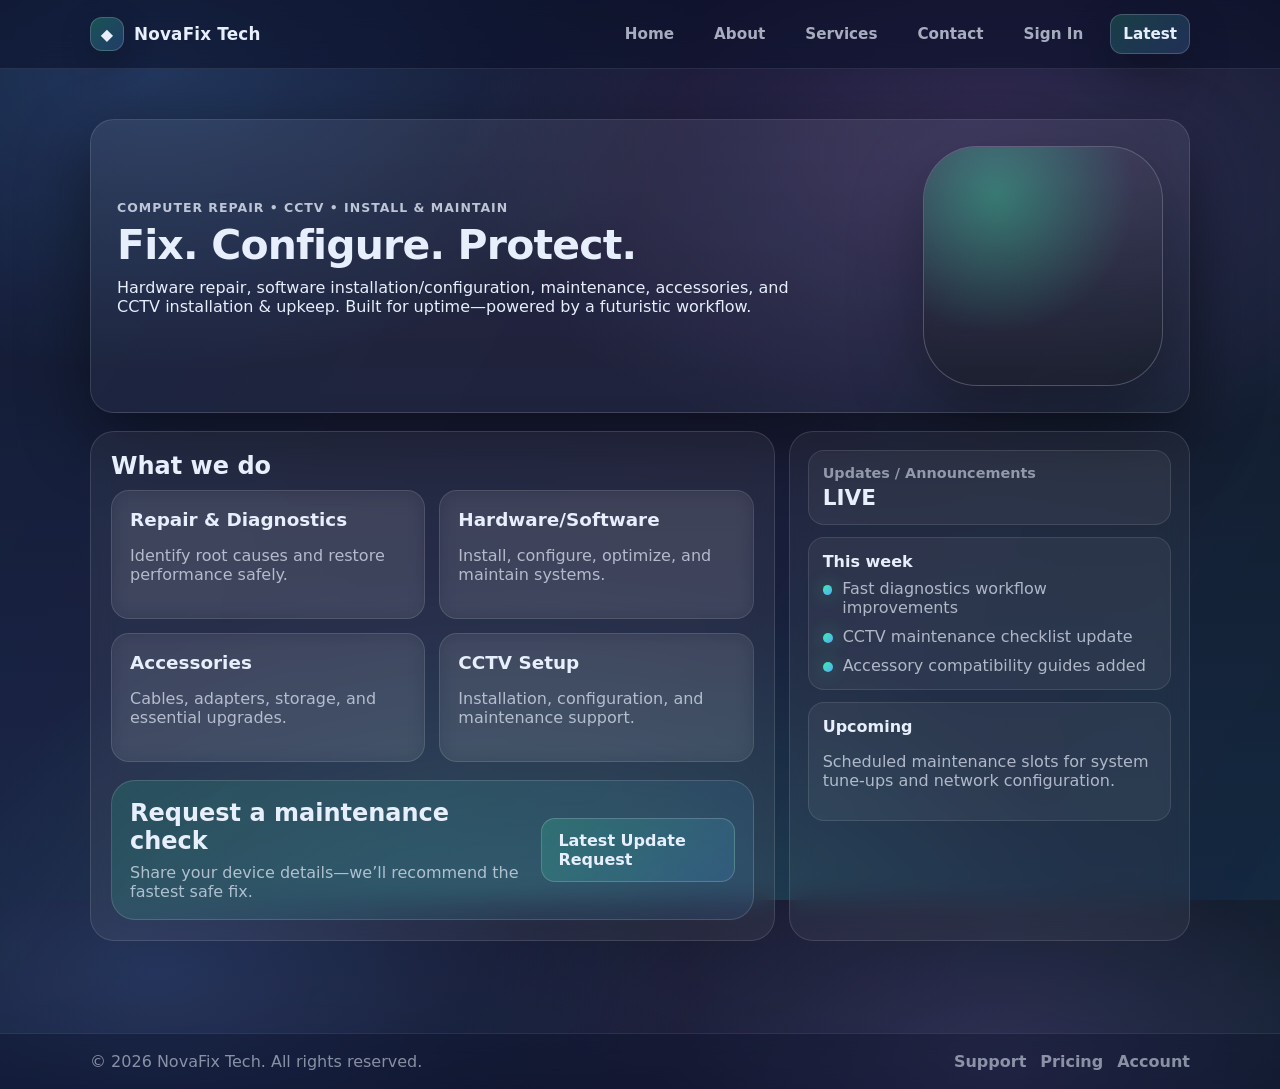
<file: index.html>
<!DOCTYPE html>
<html lang="en">
<head>
  <meta charset="UTF-8" />
  <meta name="viewport" content="width=device-width, initial-scale=1.0" />
  <title>Home | NovaFix Tech</title>
  <link rel="stylesheet" href="./style.css" />
</head>
<body>
  <header class="site-header">
    <div class="nav-inner">
      <a class="brand" href="./index.html">
        <span class="brand-mark" aria-hidden="true">◆</span>
        <span class="brand-name">NovaFix Tech</span>
      </a>

      <button class="nav-toggle" aria-label="Open menu" type="button">☰</button>

      <nav class="nav">
        <a class="nav-link" href="./index.html">Home</a>
        <a class="nav-link" href="./about.html">About</a>
        <a class="nav-link" href="./services.html">Services</a>
        <a class="nav-link" href="./contact.html">Contact</a>
        <a class="nav-link" href="./signin.html">Sign In</a>
        <a class="nav-link latest" href="./signup.html">Latest</a>
      </nav>
    </div>
  </header>

  <main class="container">
    <section class="page-hero">
      <div>
        <p class="eyebrow">Computer Repair • CCTV • Install & Maintain</p>
        <h1>Fix. Configure. Protect.</h1>
        <p class="lead">
          Hardware repair, software installation/configuration, maintenance, accessories, and CCTV installation & upkeep.
          Built for uptime—powered by a futuristic workflow.
        </p>
      </div>
      <div class="hero-media" aria-hidden="true">
        <div class="hero-video-track">
          <!-- 4 “moving” background videos (lightweight looping). Autoplay muted. -->
          <video class="hero-video" muted autoplay loop playsinline>
            <source src="https://cdn.coverr.co/videos/coverr-laptop-on-desk-1577/1080p.mp4" type="video/mp4" />
          </video>
          <video class="hero-video" muted autoplay loop playsinline>
            <source src="https://cdn.coverr.co/videos/coverr-working-on-a-computer-1575/1080p.mp4" type="video/mp4" />
          </video>
          <video class="hero-video" muted autoplay loop playsinline>
            <source src="https://cdn.coverr.co/videos/coverr-security-camera-2-1/1080p.mp4" type="video/mp4" />
          </video>
          <video class="hero-video" muted autoplay loop playsinline>
            <source src="https://cdn.coverr.co/videos/coverr-installing-a-computer-1745/1080p.mp4" type="video/mp4" />
          </video>
        </div>
      </div>
    </section>


    <section class="split">
      <div class="panel">
        <h2 class="panel-title">What we do</h2>
        <div class="grid-2" style="margin-top:0;">
          <article class="card">
            <h3 class="card-title">Repair & Diagnostics</h3>
            <p class="muted">Identify root causes and restore performance safely.</p>
          </article>
          <article class="card">
            <h3 class="card-title">Hardware/Software</h3>
            <p class="muted">Install, configure, optimize, and maintain systems.</p>
          </article>
          <article class="card">
            <h3 class="card-title">Accessories</h3>
            <p class="muted">Cables, adapters, storage, and essential upgrades.</p>
          </article>
          <article class="card">
            <h3 class="card-title">CCTV Setup</h3>
            <p class="muted">Installation, configuration, and maintenance support.</p>
          </article>
        </div>

        <div class="cta">
          <div>
            <h2 style="margin:0 0 8px;">Request a maintenance check</h2>
            <p class="muted" style="margin:0;">Share your device details—we’ll recommend the fastest safe fix.</p>
          </div>
          <a class="btn" href="./contact.html">Latest Update Request</a>
        </div>
      </div>

      <!-- Updates panel on the right (Home) -->
      <aside class="aside">
        <div class="mini-stat">
          <div class="mini-label">Updates / Announcements</div>
          <div class="mini-value">LIVE</div>
        </div>

        <div class="info-block">
          <div class="info-title">This week</div>
          <ul class="list">
            <li><span class="dot"></span> Fast diagnostics workflow improvements</li>
            <li><span class="dot"></span> CCTV maintenance checklist update</li>
            <li><span class="dot"></span> Accessory compatibility guides added</li>
          </ul>
        </div>

        <div class="info-block">
          <div class="info-title">Upcoming</div>
          <p class="muted">Scheduled maintenance slots for system tune-ups and network configuration.</p>
        </div>
      </aside>
    </section>
  </main>

  <footer class="footer">
    <div class="footer-inner">
      <div>© <span id="year"></span> NovaFix Tech. All rights reserved.</div>
      <div class="footer-links">
        <a href="./contact.html">Support</a>
        <a href="./services.html">Pricing</a>
        <a href="./signin.html">Account</a>
      </div>
    </div>
  </footer>

  <script>
    document.getElementById('year').textContent = new Date().getFullYear();
    document.querySelector('.nav-toggle')?.addEventListener('click', () => {
      document.querySelector('.nav')?.classList.toggle('open');
    });
  </script>
</body>
</html>
</file>
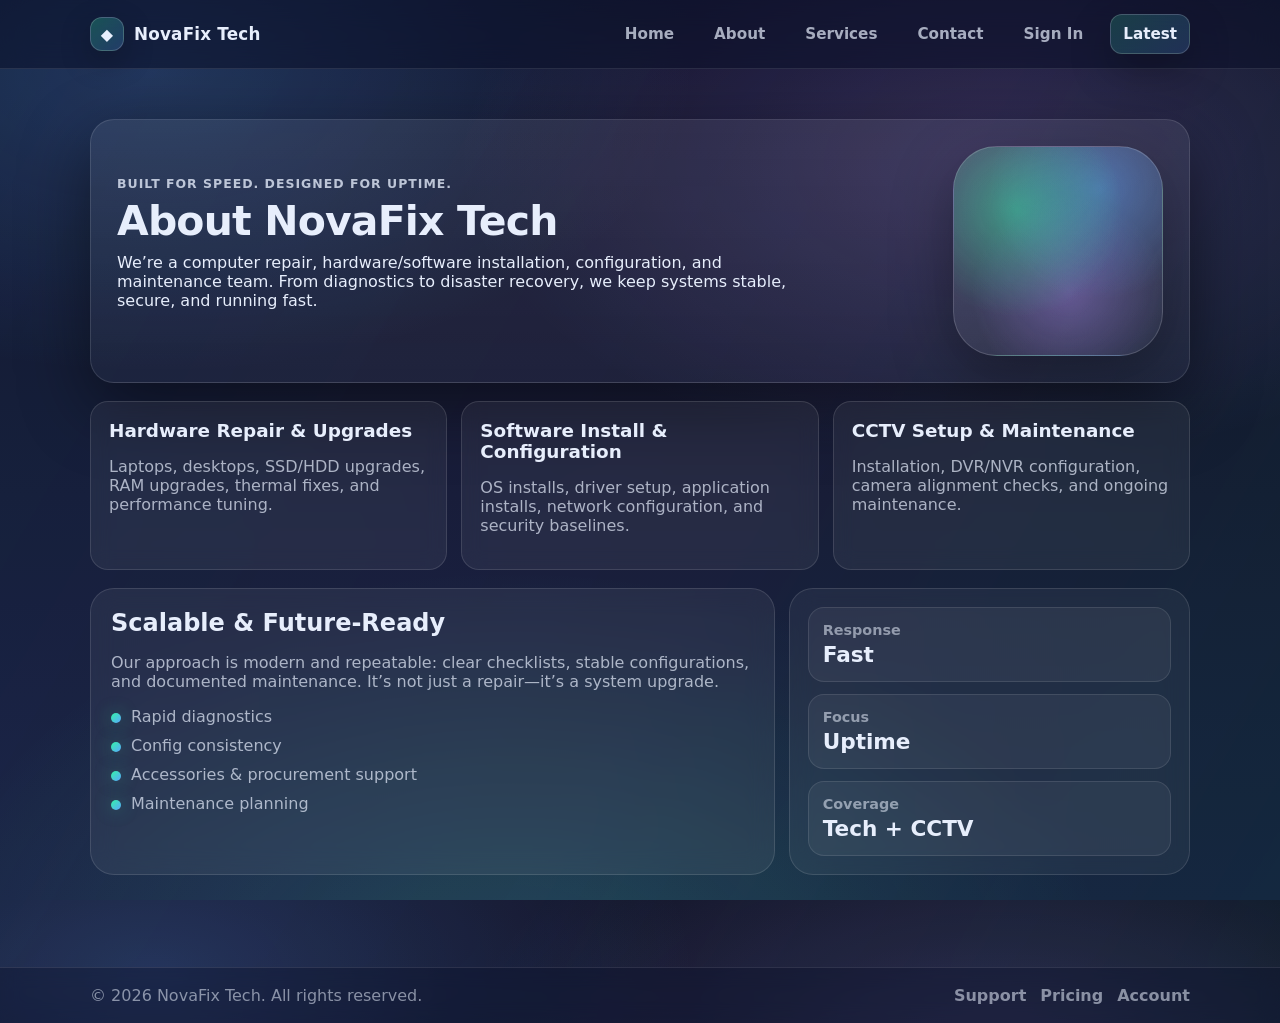
<file: about.html>
<!DOCTYPE html>
<html lang="en">
<head>
  <meta charset="UTF-8" />
  <meta name="viewport" content="width=device-width, initial-scale=1.0" />
  <title>About | NovaFix Tech</title>
  <link rel="stylesheet" href="./style.css" />
</head>
<body>
  <header class="site-header">
    <div class="nav-inner">
      <a class="brand" href="./index.html">
        <span class="brand-mark" aria-hidden="true">◆</span>
        <span class="brand-name">NovaFix Tech</span>
      </a>

      <button class="nav-toggle" aria-label="Open menu" type="button">☰</button>

      <nav class="nav">
        <a class="nav-link" href="./index.html">Home</a>
        <a class="nav-link" href="./about.html">About</a>
        <a class="nav-link" href="./services.html">Services</a>
        <a class="nav-link" href="./contact.html">Contact</a>
        <a class="nav-link" href="./signin.html">Sign In</a>
        <a class="nav-link latest" href="./signup.html">Latest</a>
      </nav>
    </div>
  </header>

  <main class="container">
    <section class="page-hero">
      <div>
        <p class="eyebrow">Built for speed. Designed for uptime.</p>
        <h1>About NovaFix Tech</h1>
        <p class="lead">
          We’re a computer repair, hardware/software installation, configuration, and maintenance team.
          From diagnostics to disaster recovery, we keep systems stable, secure, and running fast.
        </p>
      </div>
      <div class="hero-accent" aria-hidden="true"></div>
    </section>

    <section class="grid-3">
      <article class="card">
        <h2 class="card-title">Hardware Repair & Upgrades</h2>
        <p class="muted">Laptops, desktops, SSD/HDD upgrades, RAM upgrades, thermal fixes, and performance tuning.</p>
      </article>
      <article class="card">
        <h2 class="card-title">Software Install & Configuration</h2>
        <p class="muted">OS installs, driver setup, application installs, network configuration, and security baselines.</p>
      </article>
      <article class="card">
        <h2 class="card-title">CCTV Setup & Maintenance</h2>
        <p class="muted">Installation, DVR/NVR configuration, camera alignment checks, and ongoing maintenance.</p>
      </article>
    </section>

    <section class="split">
      <div class="panel">
        <h2 class="panel-title">Scalable & Future-Ready</h2>
        <p class="muted">
          Our approach is modern and repeatable: clear checklists, stable configurations, and documented maintenance.
          It’s not just a repair—it’s a system upgrade.
        </p>
        <ul class="list">
          <li><span class="dot"></span> Rapid diagnostics</li>
          <li><span class="dot"></span> Config consistency</li>
          <li><span class="dot"></span> Accessories & procurement support</li>
          <li><span class="dot"></span> Maintenance planning</li>
        </ul>
      </div>

      <aside class="aside">
        <div class="mini-stat">
          <div class="mini-label">Response</div>
          <div class="mini-value">Fast</div>
        </div>
        <div class="mini-stat">
          <div class="mini-label">Focus</div>
          <div class="mini-value">Uptime</div>
        </div>
        <div class="mini-stat">
          <div class="mini-label">Coverage</div>
          <div class="mini-value">Tech + CCTV</div>
        </div>
      </aside>
    </section>
  </main>

  <footer class="footer">
    <div class="footer-inner">
      <div>© <span id="year"></span> NovaFix Tech. All rights reserved.</div>
      <div class="footer-links">
        <a href="./contact.html">Support</a>
        <a href="./services.html">Pricing</a>
        <a href="./signin.html">Account</a>
      </div>
    </div>
  </footer>

  <script>
    document.getElementById('year').textContent = new Date().getFullYear();
    document.querySelector('.nav-toggle')?.addEventListener('click', () => {
      document.querySelector('.nav')?.classList.toggle('open');
    });
  </script>
</body>
</html>
</file>
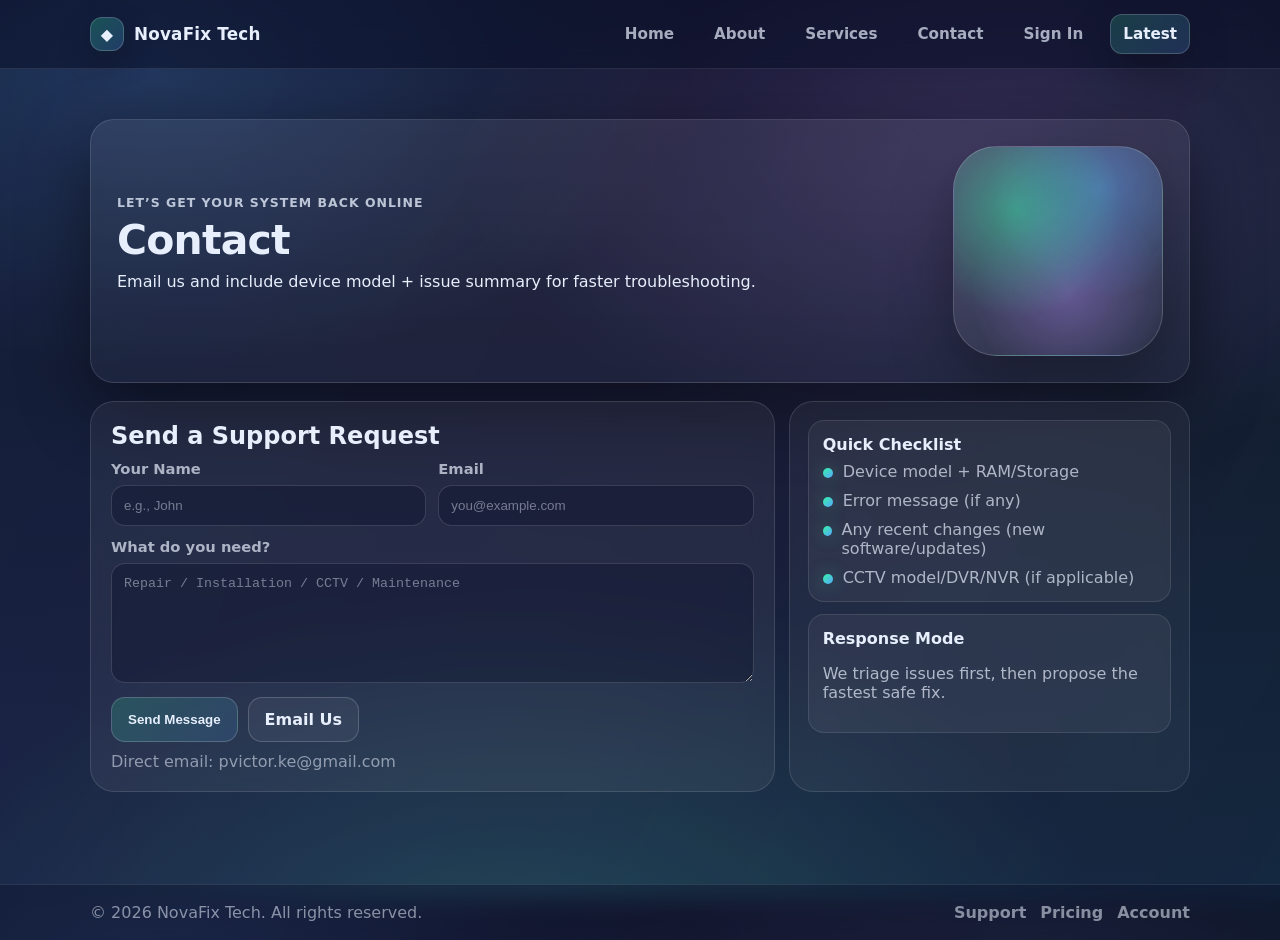
<file: contact.html>
<!DOCTYPE html>
<html lang="en">
<head>
  <meta charset="UTF-8" />
  <meta name="viewport" content="width=device-width, initial-scale=1.0" />
  <title>Contact | NovaFix Tech</title>
  <link rel="stylesheet" href="./style.css" />
</head>
<body>
  <header class="site-header">
    <div class="nav-inner">
      <a class="brand" href="./index.html">
        <span class="brand-mark" aria-hidden="true">◆</span>
        <span class="brand-name">NovaFix Tech</span>
      </a>

      <button class="nav-toggle" aria-label="Open menu" type="button">☰</button>

      <nav class="nav">
        <a class="nav-link" href="./index.html">Home</a>
        <a class="nav-link" href="./about.html">About</a>
        <a class="nav-link" href="./services.html">Services</a>
        <a class="nav-link" href="./contact.html">Contact</a>
        <a class="nav-link" href="./signin.html">Sign In</a>
        <a class="nav-link latest" href="./signup.html">Latest</a>
      </nav>
    </div>
  </header>

  <main class="container">
    <section class="page-hero">
      <div>
        <p class="eyebrow">Let’s get your system back online</p>
        <h1>Contact</h1>
        <p class="lead">Email us and include device model + issue summary for faster troubleshooting.</p>
      </div>
      <div class="hero-accent" aria-hidden="true"></div>
    </section>

    <section class="split">
      <form class="panel" onsubmit="event.preventDefault(); toast('Message prepared (demo).');">
        <h2 class="panel-title">Send a Support Request</h2>
        <div class="form-grid">
          <label class="field">
            <span class="field-label">Your Name</span>
            <input class="input" type="text" placeholder="e.g., John" required />
          </label>

          <label class="field">
            <span class="field-label">Email</span>
            <input class="input" type="email" placeholder="you@example.com" required />
          </label>

          <label class="field" style="grid-column: 1 / -1;">
            <span class="field-label">What do you need?</span>
            <textarea class="input textarea" placeholder="Repair / Installation / CCTV / Maintenance" rows="5" required></textarea>
          </label>
        </div>

        <div class="actions">
          <button class="btn" type="submit">Send Message</button>
          <a class="btn secondary" href="mailto:pvictor.ke@gmail.com">Email Us</a>
        </div>

        <p class="fineprint">Direct email: <a href="mailto:pvictor.ke@gmail.com">pvictor.ke@gmail.com</a></p>
      </form>

      <aside class="aside">
        <div class="info-block">
          <div class="info-title">Quick Checklist</div>
          <ul class="list">
            <li><span class="dot"></span> Device model + RAM/Storage</li>
            <li><span class="dot"></span> Error message (if any)</li>
            <li><span class="dot"></span> Any recent changes (new software/updates)</li>
            <li><span class="dot"></span> CCTV model/DVR/NVR (if applicable)</li>
          </ul>
        </div>

        <div class="info-block">
          <div class="info-title">Response Mode</div>
          <p class="muted">We triage issues first, then propose the fastest safe fix.</p>
        </div>
      </aside>
    </section>
  </main>

  <footer class="footer">
    <div class="footer-inner">
      <div>© <span id="year"></span> NovaFix Tech. All rights reserved.</div>
      <div class="footer-links">
        <a href="./contact.html">Support</a>
        <a href="./services.html">Pricing</a>
        <a href="./signin.html">Account</a>
      </div>
    </div>
  </footer>

  <script>
    document.getElementById('year').textContent = new Date().getFullYear();
    document.querySelector('.nav-toggle')?.addEventListener('click', () => {
      document.querySelector('.nav')?.classList.toggle('open');
    });

    function toast(msg){
      const t = document.createElement('div');
      t.className='toast';
      t.textContent = msg;
      document.body.appendChild(t);
      setTimeout(()=>{ t.remove(); }, 2500);
    }
  </script>
</body>
</html>
</file>
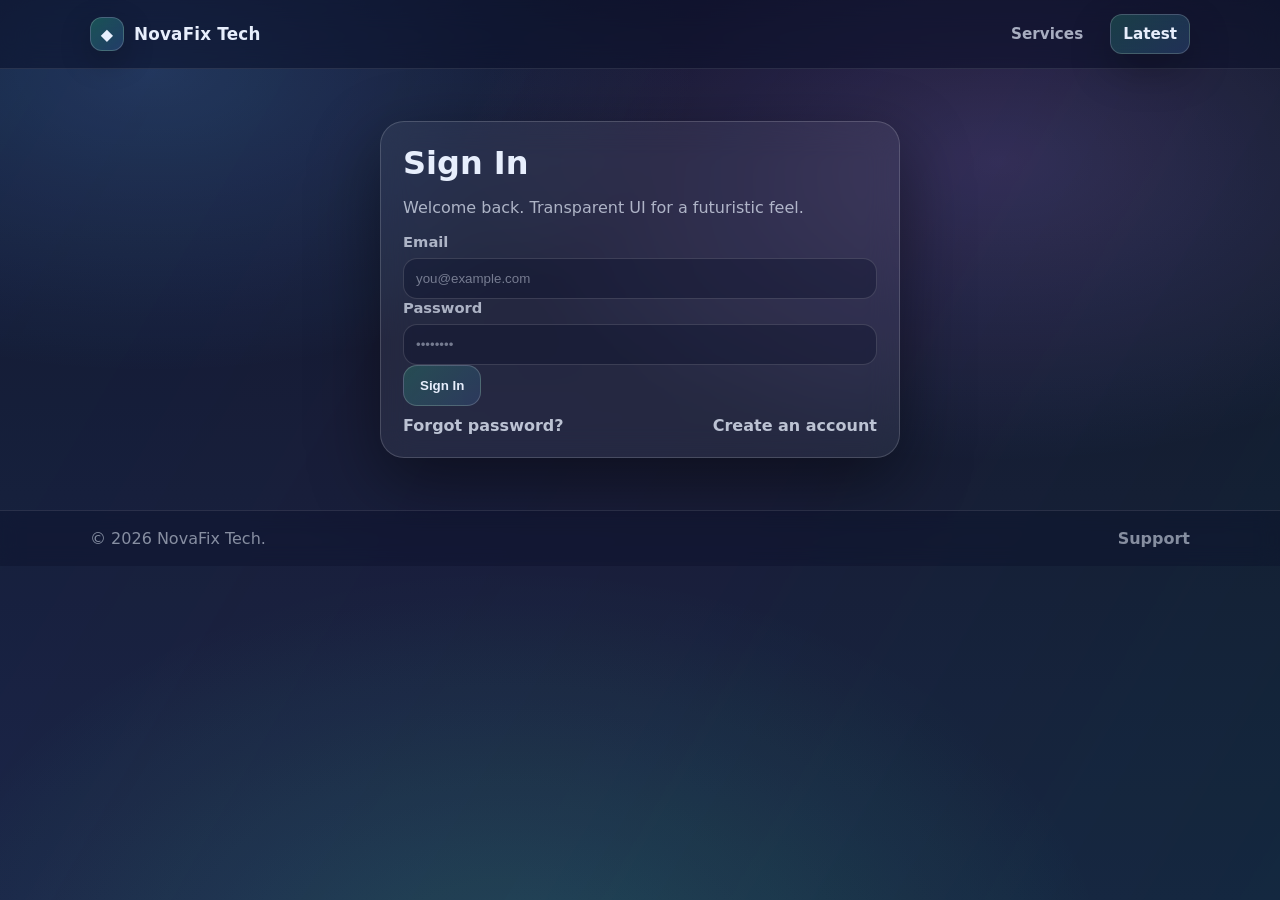
<file: signin.html>
<!DOCTYPE html>
<html lang="en">
<head>
  <meta charset="UTF-8" />
  <meta name="viewport" content="width=device-width, initial-scale=1.0" />
  <title>Sign In | NovaFix Tech</title>
  <link rel="stylesheet" href="./style.css" />
</head>
<body>
  <header class="site-header">
    <div class="nav-inner">
      <a class="brand" href="./index.html">
        <span class="brand-mark" aria-hidden="true">◆</span>
        <span class="brand-name">NovaFix Tech</span>
      </a>
      <nav class="nav nav-auth">
        <a class="nav-link" href="./services.html">Services</a>
        <a class="nav-link latest" href="./signup.html">Latest</a>
      </nav>
    </div>
  </header>

  <main class="auth-wrap">
    <div class="auth-card">
      <h1 class="auth-title">Sign In</h1>
      <p class="muted">Welcome back. Transparent UI for a futuristic feel.</p>

      <form onsubmit="event.preventDefault(); toast('Signed in (demo).');">
        <label class="field">
          <span class="field-label">Email</span>
          <input class="input" type="email" placeholder="you@example.com" required />
        </label>

        <label class="field">
          <span class="field-label">Password</span>
          <input class="input" type="password" placeholder="••••••••" required />
        </label>

        <button class="btn" type="submit">Sign In</button>

        <div class="auth-links">
          <a class="link" href="#" onclick="event.preventDefault(); toast('Reset link (demo).');">Forgot password?</a>
          <a class="link" href="./signup.html">Create an account</a>
        </div>
      </form>
    </div>
  </main>

  <footer class="footer footer-auth">
    <div class="footer-inner">
      <div>© <span id="year"></span> NovaFix Tech.</div>
      <div class="footer-links">
        <a href="./contact.html">Support</a>
      </div>
    </div>
  </footer>

  <script>
    document.getElementById('year').textContent = new Date().getFullYear();
    function toast(msg){
      const t = document.createElement('div');
      t.className='toast';
      t.textContent = msg;
      document.body.appendChild(t);
      setTimeout(()=>{ t.remove(); }, 2500);
    }
  </script>
</body>
</html>
</file>
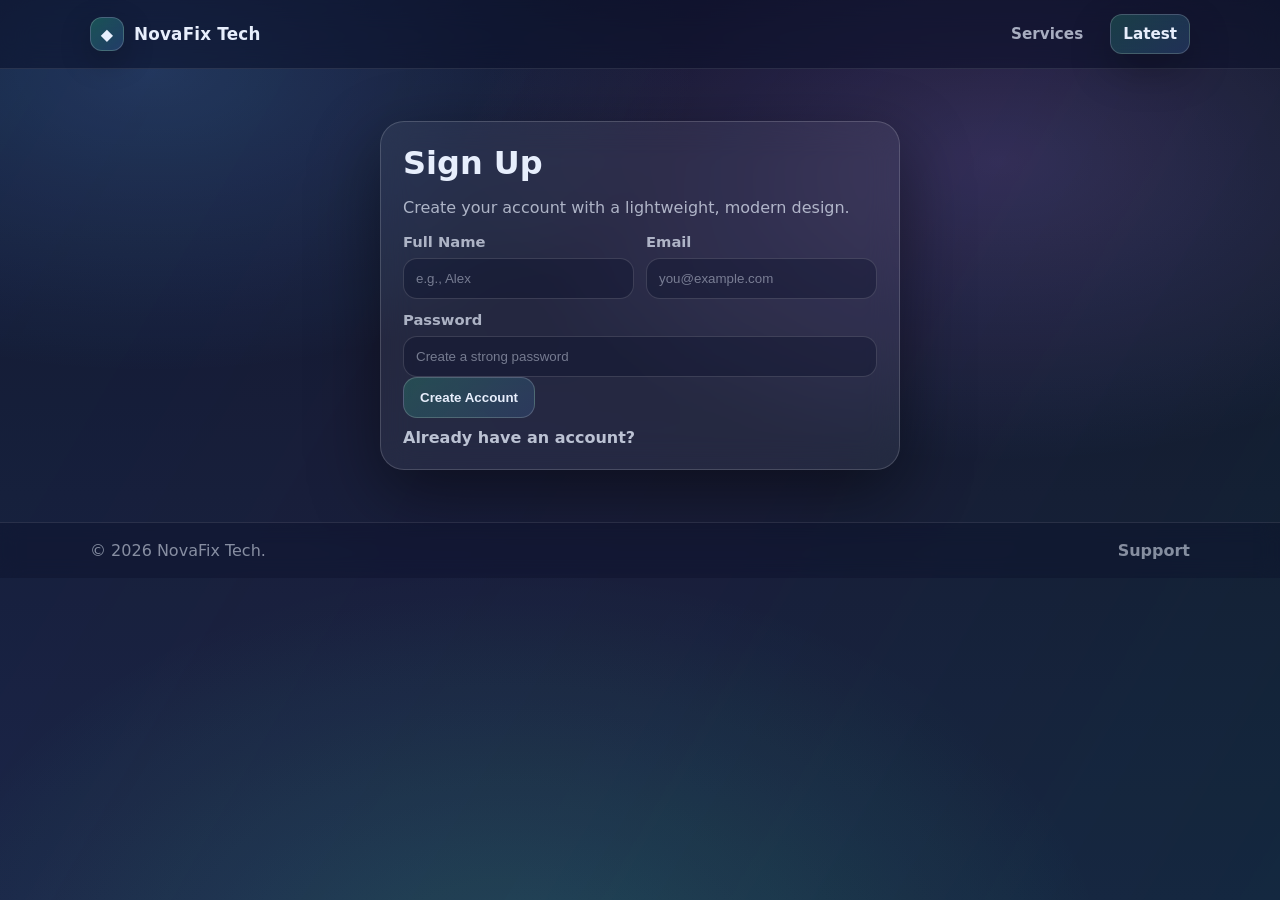
<file: signup.html>
<!DOCTYPE html>
<html lang="en">
<head>
  <meta charset="UTF-8" />
  <meta name="viewport" content="width=device-width, initial-scale=1.0" />
  <title>Sign Up | NovaFix Tech</title>
  <link rel="stylesheet" href="./style.css" />
</head>
<body>
  <header class="site-header">
    <div class="nav-inner">
      <a class="brand" href="./index.html">
        <span class="brand-mark" aria-hidden="true">◆</span>
        <span class="brand-name">NovaFix Tech</span>
      </a>
      <nav class="nav nav-auth">
        <a class="nav-link" href="./services.html">Services</a>
        <a class="nav-link latest" href="./signin.html">Latest</a>
      </nav>
    </div>
  </header>

  <main class="auth-wrap">
    <div class="auth-card auth-card-wide">
      <h1 class="auth-title">Sign Up</h1>
      <p class="muted">Create your account with a lightweight, modern design.</p>

      <form onsubmit="event.preventDefault(); toast('Account created (demo).');">
        <div class="form-grid">
          <label class="field">
            <span class="field-label">Full Name</span>
            <input class="input" type="text" placeholder="e.g., Alex" required />
          </label>

          <label class="field">
            <span class="field-label">Email</span>
            <input class="input" type="email" placeholder="you@example.com" required />
          </label>

          <label class="field" style="grid-column: 1 / -1;">
            <span class="field-label">Password</span>
            <input class="input" type="password" placeholder="Create a strong password" required />
          </label>
        </div>

        <button class="btn" type="submit">Create Account</button>

        <div class="auth-links">
          <a class="link" href="./signin.html">Already have an account?</a>
        </div>
      </form>
    </div>
  </main>

  <footer class="footer footer-auth">
    <div class="footer-inner">
      <div>© <span id="year"></span> NovaFix Tech.</div>
      <div class="footer-links">
        <a href="./contact.html">Support</a>
      </div>
    </div>
  </footer>

  <script>
    document.getElementById('year').textContent = new Date().getFullYear();
    function toast(msg){
      const t = document.createElement('div');
      t.className='toast';
      t.textContent = msg;
      document.body.appendChild(t);
      setTimeout(()=>{ t.remove(); }, 2500);
    }
  </script>
</body>
</html>
</file>
<file: style.css>
/* NovaFix Tech - modern, futuristic, lightweight styling */

:root{
  --bg0:#050816;
  --bg1:#0b1226;
  --bg2:#0f1a35;

  --text:#e7eefc;
  --muted: rgba(231,238,252,.70);
  --muted2: rgba(231,238,252,.55);

  --card: rgba(255,255,255,.08);
  --card2: rgba(255,255,255,.14);
  --border: rgba(255,255,255,.16);

  --shadow: 0 24px 70px rgba(0,0,0,.45);

  --accent:#33f3a6;
  --accent2:#5aa7ff;
  --accent3:#b18cff;
  --danger:#ff5a7a;

  --radius: 18px;
  --radius2: 24px;

  --max: 1100px;
}

*{ box-sizing:border-box; }
html,body{ height:100%; }

body{
  margin:0;
  font-family: ui-sans-serif, system-ui, -apple-system, Segoe UI, Roboto, Helvetica, Arial;
  color:var(--text);
  background:
    radial-gradient(900px 500px at 12% 8%, rgba(90,167,255,.22), transparent 60%),
    radial-gradient(900px 500px at 78% 18%, rgba(177,140,255,.20), transparent 60%),
    radial-gradient(1000px 700px at 40% 110%, rgba(51,243,166,.18), transparent 60%),
    linear-gradient(180deg, var(--bg0), var(--bg1) 55%, var(--bg2));
  overflow-x:hidden;
}

body::before{
  content:"";
  position:fixed;
  inset:-220px;
  background: linear-gradient(120deg, rgba(90,167,255,.18), rgba(177,140,255,.14), rgba(51,243,166,.12));
  filter: blur(65px);
  opacity:.65;
  z-index:-1;
}

a{ color:inherit; text-decoration:none; }

.container{
  width:min(var(--max), 92vw);
  margin:0 auto;
  padding:28px 0 64px;
}

/* Header */
.site-header{
  position:sticky;
  top:0;
  z-index:50;
  backdrop-filter: blur(14px);
  background: rgba(10,16,40,.55);
  border-bottom: 1px solid rgba(255,255,255,.10);
}

.nav-inner{
  width:min(var(--max), 92vw);
  margin:0 auto;
  padding:14px 0;
  display:flex;
  align-items:center;
  justify-content:space-between;
  gap:16px;
}

.brand{
  display:flex;
  align-items:center;
  gap:10px;
  font-weight:800;
  letter-spacing:.2px;
}

.brand-mark{
  display:grid;
  place-items:center;
  width:34px;
  height:34px;
  border-radius:12px;
  background: linear-gradient(135deg, rgba(51,243,166,.25), rgba(90,167,255,.22));
  border:1px solid rgba(255,255,255,.18);
  box-shadow: 0 10px 30px rgba(0,0,0,.25);
}

.brand-name{ font-size:1.05rem; }

.nav{
  display:flex;
  gap:14px;
  align-items:center;
}

.nav-link{
  padding:10px 12px;
  border-radius:12px;
  color:var(--muted);
  border:1px solid transparent;
  transition: .18s ease;
  font-weight:650;
  font-size:.95rem;
}

.nav-link:hover{
  color:var(--text);
  background: rgba(255,255,255,.06);
  border-color: rgba(255,255,255,.14);
}

.nav-toggle{
  display:none;
  border:1px solid rgba(255,255,255,.14);
  background: rgba(255,255,255,.05);
  color:var(--text);
  padding:10px 12px;
  border-radius:12px;
}

.latest{
  background: linear-gradient(135deg, rgba(51,243,166,.18), rgba(90,167,255,.18));
  border:1px solid rgba(255,255,255,.18);
  color:var(--text);
  box-shadow: 0 16px 40px rgba(0,0,0,.25);
}

/* Page hero */
.page-hero{
  margin-top:22px;
  border:1px solid rgba(255,255,255,.12);
  background: linear-gradient(180deg, rgba(255,255,255,.07), rgba(255,255,255,.03));
  border-radius: var(--radius2);
  padding:26px;
  display:flex;
  align-items:center;
  justify-content:space-between;
  gap:18px;
  box-shadow: var(--shadow);
}

.eyebrow{
  margin:0 0 8px;
  color: rgba(231,238,252,.78);
  font-weight:800;
  letter-spacing:.08em;
  text-transform:uppercase;
  font-size:.78rem;
}

.page-hero h1{
  margin:0;
  font-size: clamp(1.8rem, 3.2vw, 2.6rem);
  letter-spacing:-.02em;
  line-height:1.08;
}

.lead{
  margin-top:10px;
  max-width:70ch;
}

.hero-accent{
  width:210px;
  height:210px;
  border-radius: 44px;
  background:
    radial-gradient(circle at 30% 30%, rgba(51,243,166,.45), transparent 52%),
    radial-gradient(circle at 70% 20%, rgba(90,167,255,.45), transparent 50%),
    radial-gradient(circle at 55% 70%, rgba(177,140,255,.35), transparent 52%),
    linear-gradient(135deg, rgba(255,255,255,.10), rgba(255,255,255,.04));
  border:1px solid rgba(255,255,255,.16);
  box-shadow: 0 20px 60px rgba(0,0,0,.35);
}

/* Cards / grids */
.grid-3{
  margin-top:18px;
  display:grid;
  grid-template-columns: repeat(3, 1fr);
  gap:14px;
}

.grid-2{
  margin-top:18px;
  display:grid;
  grid-template-columns: repeat(2, 1fr);
  gap:14px;
}

.card{
  border-radius: var(--radius);
  border:1px solid rgba(255,255,255,.12);
  background: rgba(255,255,255,.06);
  backdrop-filter: blur(10px);
  padding:18px;
}

.card-title{ margin:0 0 8px; font-size:1.15rem; }
.muted{ color:var(--muted); }

.split{
  margin-top:18px;
  display:grid;
  grid-template-columns: 1.45fr .85fr;
  gap:14px;
}

.panel{
  border-radius: var(--radius2);
  border:1px solid rgba(255,255,255,.12);
  background: rgba(255,255,255,.06);
  backdrop-filter: blur(12px);
  padding:20px;
}

.panel-title{ margin:0 0 10px; }

.aside{
  border-radius: var(--radius2);
  border:1px solid rgba(255,255,255,.12);
  background: rgba(255,255,255,.05);
  backdrop-filter: blur(12px);
  padding:18px;
  display:flex;
  flex-direction:column;
  gap:12px;
}

.mini-stat{
  border:1px solid rgba(255,255,255,.10);
  background: rgba(255,255,255,.05);
  border-radius:16px;
  padding:14px;
}

.mini-label{ color:var(--muted2); font-weight:700; font-size:.9rem; }
.mini-value{ font-weight:900; font-size:1.35rem; margin-top:4px; }

.info-block{
  border:1px solid rgba(255,255,255,.10);
  background: rgba(255,255,255,.05);
  border-radius:16px;
  padding:14px;
}

.info-title{ font-weight:900; margin-bottom:8px; }

.list{
  list-style:none;
  padding:0;
  margin:0;
  display:flex;
  flex-direction:column;
  gap:10px;
}

.list li{ display:flex; gap:10px; align-items:flex-start; color:var(--muted); }
.dot{
  width:10px;
  height:10px;
  border-radius:50%;
  margin-top:6px;
  background: linear-gradient(135deg, var(--accent), var(--accent2));
  box-shadow: 0 0 18px rgba(51,243,166,.35);
}

/* CTA */
.cta{
  margin-top:18px;
  border-radius: var(--radius2);
  border:1px solid rgba(255,255,255,.14);
  background: linear-gradient(135deg, rgba(51,243,166,.14), rgba(90,167,255,.10));
  padding:18px;
  display:flex;
  align-items:center;
  justify-content:space-between;
  gap:14px;
}

.btn{
  display:inline-flex;
  align-items:center;
  justify-content:center;
  gap:10px;
  padding:12px 16px;
  border-radius: 14px;
  border:1px solid rgba(255,255,255,.18);
  background: linear-gradient(135deg, rgba(51,243,166,.18), rgba(90,167,255,.14));
  color:var(--text);
  font-weight:850;
  cursor:pointer;
}

.btn.secondary{
  background: rgba(255,255,255,.05);
}

/* Forms */
.form-grid{
  display:grid;
  grid-template-columns: 1fr 1fr;
  gap:12px;
}

.field{ display:flex; flex-direction:column; gap:8px; }
.field-label{ color:var(--muted); font-weight:800; font-size:.92rem; }

.input{
  border-radius: 14px;
  padding:12px 12px;
  border:1px solid rgba(255,255,255,.14);
  background: rgba(10,16,40,.35);
  color:var(--text);
  outline:none;
}

.input::placeholder{ color: rgba(231,238,252,.45); }

.textarea{ resize: vertical; min-height:120px; }

.actions{ display:flex; gap:10px; flex-wrap:wrap; margin-top:14px; }
.fineprint{ margin:10px 0 0; color:var(--muted2); }

/* Auth */
.auth-wrap{
  width:min(520px, 92vw);
  margin:52px auto;
}

.auth-card{
  border-radius: var(--radius2);
  border:1px solid rgba(255,255,255,.16);
  background: rgba(255,255,255,.06); /* transparent */
  backdrop-filter: blur(16px);
  box-shadow: var(--shadow);
  padding:22px;
}

.auth-card-wide{ padding:22px; }

.auth-title{ margin:0 0 10px; font-size:2rem; }

.auth-links{
  margin-top:10px;
  display:flex;
  justify-content:space-between;
  gap:10px;
  flex-wrap:wrap;
}

.link{ color: rgba(231,238,252,.78); font-weight:800; }

.footer{
  border-top:1px solid rgba(255,255,255,.10);
  padding:18px 0;
  margin-top:28px;
  background: rgba(10,16,40,.35);
  backdrop-filter: blur(10px);
}

.footer-inner{
  width:min(var(--max), 92vw);
  margin:0 auto;
  display:flex;
  align-items:center;
  justify-content:space-between;
  gap:12px;
  flex-wrap:wrap;
  color:var(--muted2);
}

.footer-links{ display:flex; gap:14px; }
.footer-links a{ color:var(--muted2); font-weight:800; }
.footer-links a:hover{ color:var(--text); }

.footer-auth{ margin-top:22px; }

.toast{
  position:fixed;
  left:50%;
  bottom:22px;
  transform:translateX(-50%);
  background: rgba(0,0,0,.55);
  border:1px solid rgba(255,255,255,.18);
  color:var(--text);
  padding:10px 14px;
  border-radius:14px;
  backdrop-filter: blur(10px);
  box-shadow: 0 20px 60px rgba(0,0,0,.35);
}

/* Responsiveness */
/* media-card image */
.card-media{
  width:100%;
  height:160px;
  object-fit:cover;
  border-radius: 14px;
  border:1px solid rgba(255,255,255,.10);
  margin-bottom:12px;
  display:block;
}

.hero-media{
  width:240px;
  height:240px;
  border-radius: 54px;
  border:1px solid rgba(255,255,255,.16);
  overflow:hidden;
  position:relative;
  background: rgba(255,255,255,.04);
  box-shadow: 0 24px 70px rgba(0,0,0,.35);
}

.hero-video-track{
  position:absolute;
  inset:0;
  display:flex;
  width:400%;
  height:100%;
  animation: slideVideos 16s ease-in-out infinite;
}

.hero-video{
  width:25%;
  height:100%;
  object-fit:cover;
  filter: saturate(1.1) contrast(1.05);
}

.hero-media::after{
  content:"";
  position:absolute;
  inset:0;
  background: radial-gradient(circle at 30% 20%, rgba(51,243,166,.35), transparent 55%),
              linear-gradient(180deg, rgba(0,0,0,.05), rgba(0,0,0,.35));
  pointer-events:none;
}

@keyframes slideVideos{
  0%{ transform: translateX(0); }
  25%{ transform: translateX(-25%); }
  50%{ transform: translateX(-50%); }
  75%{ transform: translateX(-75%); }
  100%{ transform: translateX(0); }
}

@media (max-width: 900px){
  .grid-3{ grid-template-columns: 1fr; }
  .grid-2{ grid-template-columns: 1fr; }
  .split{ grid-template-columns: 1fr; }
  .page-hero{ flex-direction:column; align-items:flex-start; }
  .hero-media{ width:190px; height:190px; }
}


@media (max-width: 720px){
  .nav-toggle{ display:inline-flex; }
  .nav{ position:absolute; right:3vw; top:62px; flex-direction:column; padding:12px; background: rgba(10,16,40,.75); border:1px solid rgba(255,255,255,.14); border-radius:16px; display:none; }
  .nav.open{ display:flex; }
  .nav-auth{ position:static; flex-direction:row; display:flex; }
  .form-grid{ grid-template-columns: 1fr; }
}
</file>
